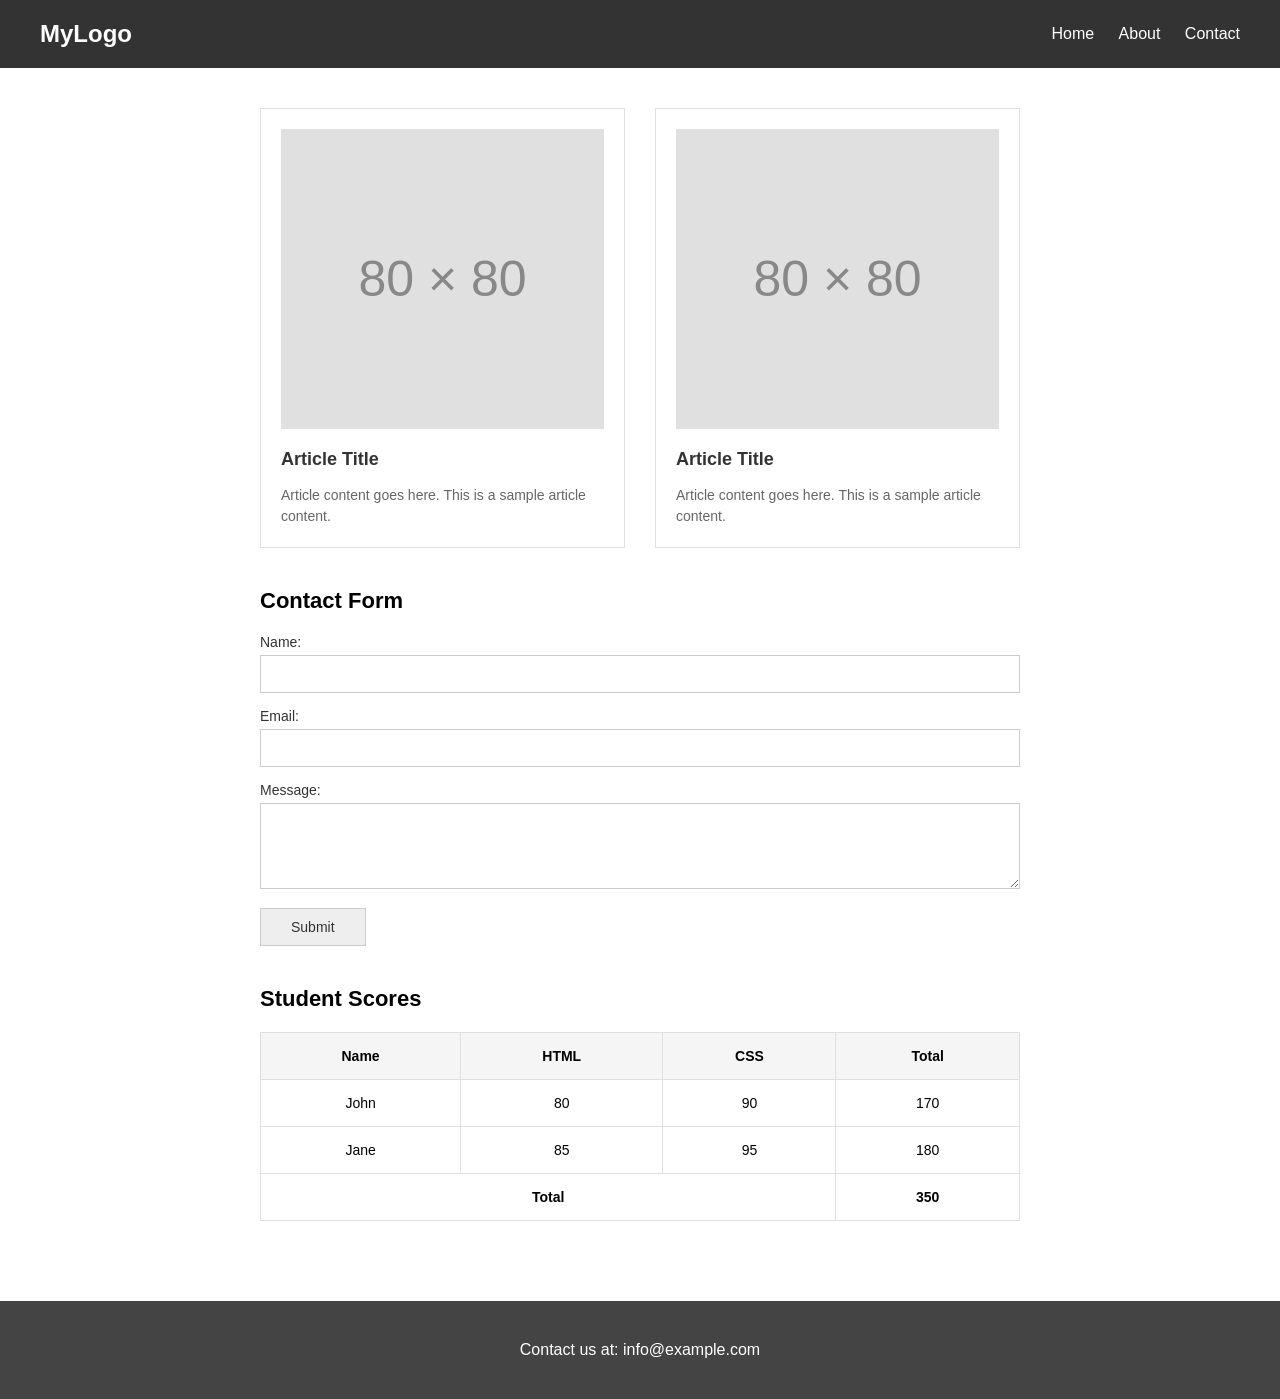
<file: index.html>
<!DOCTYPE html>
<html lang="es">
<head>
    <meta charset="UTF-8">
    <meta name="viewport" content="width=device-width, initial-scale=1.0">
    <title>Mockup</title>
    <link rel="stylesheet" href="mockup.css">
</head>
<body>
    <!-- Header -->
    <header class="header">
        <div class="logo">MyLogo</div>
        <nav class="nav">
            <a href="#">Home</a>
            <a href="#">About</a>
            <a href="#">Contact</a>
        </nav>
    </header>
    <!-- Main Content -->
    <main class="container">
        <!-- Articles Section -->
        <section class="articles">
            <article class="card">
                <div class="card-image">
                    <span>80 &times; 80</span>
                </div>
                <div class="card-content">
                    <h3>Article Title</h3>
                    <p>Article content goes here. This is a sample article content.</p>
                </div>
            </article>
            <article class="card">
                <div class="card-image">
                    <span>80 &times; 80</span>
                </div>
                <div class="card-content">
                    <h3>Article Title</h3>
                    <p>Article content goes here. This is a sample article content.</p>
                </div>
            </article>
        </section>
       
     <!-- Contact Section -->
        <section class="contact-section">
            <h2>Contact Form</h2>
            <form class="contact-form">
                <div class="form-group">
                    <label for="name">Name:</label>
                    <input type="text" id="name" name="name">
                </div>
                <div class="form-group">
                    <label for="email">Email:</label>
                    <input type="email" id="email" name="email">
                </div>
                <div class="form-group">
                    <label for="message">Message:</label>
                    <textarea id="message" name="message" rows="4"></textarea>
                </div>
                <button type="button" class="submit-btn" disabled>Submit</button>
            </form>
        </section>
        <!-- Scores Section -->
        <section class="scores-section">
            <h2>Student Scores</h2>
            <table class="scores-table">
                <thead>
                    <tr>
                        <th>Name</th>
                        <th>HTML</th>
                        <th>CSS</th>
                        <th>Total</th>
                    </tr>
                </thead>
                <tbody>
                    <tr>
                        <td>John</td>
                        <td>80</td>
                        <td>90</td>
                        <td>170</td>
                    </tr>
                    <tr>
                        <td>Jane</td>
                        <td>85</td>
                        <td>95</td>
                        <td>180</td>
                    </tr>
                </tbody>
                <tfoot>
                    <tr>
                        <td colspan="3" class="text-right"><strong>Total</strong></td>
                        <td><strong>350</strong></td>
                    </tr>
                </tfoot>
            </table>
        </section>
    </main>
    <!-- Footer -->
    <footer class="footer">
        <p>Contact us at: info@example.com</p>
    </footer>
</body>
</html>
</file>
<file: mockup.css>
/* Reset and Base Styles */
* {
    box-sizing: border-box;
    margin: 0;
    padding: 0;
}
body {
    font-family: Arial, sans-serif;
    color: #333;
    background-color: #fff;
    display: flex;
    flex-direction: column;
    min-height: 100vh;
}
/* Header */
.header {
    background-color: #333;
    color: #fff;
    display: flex;
    justify-content: space-between;
    align-items: center;
    padding: 20px 40px;
}
.header .logo {
    font-size: 24px;
    font-weight: bold;
}
.header .nav a {
    color: #fff;
    text-decoration: none;
    margin-left: 20px;
    font-size: 16px;
}
/* Container */
.container {
    max-width: 800px;
    margin: 40px auto;
    padding: 0 20px;
    flex: 1;
}
/* Articles Section */
.articles {
    display: flex;
    gap: 30px;
    margin-bottom: 40px;
}
.card {
    border: 1px solid #e0e0e0;
    width: 50%;
    display: flex;
    flex-direction: column;
}
.card-image {
    background-color: #e0e0e0;
    height: 300px;
    display: flex;
    justify-content: center;
    align-items: center;
    margin: 20px;
}
.card-image span {
    color: #888;
    font-size: 50px;
}
.card-content {
    padding: 0 20px 20px 20px;
}
.card-content h3 {
    font-size: 18px;
    margin-bottom: 15px;
    color: #333;
}
.card-content p {
    font-size: 14px;
    color: #666;
    line-height: 1.5;
}
/* Contact Form */
.contact-section {
    margin-bottom: 40px;
}
.contact-section h2 {
    font-size: 22px;
    margin-bottom: 20px;
    color: #000;
}
.contact-form {
    display: flex;
    flex-direction: column;
}
.form-group {
    margin-bottom: 15px;
}
.form-group label {
    display: block;
    margin-bottom: 5px;
    font-size: 14px;
    color: #333;
}
.form-group input,
.form-group textarea {
    width: 100%;
    padding: 10px;
    border: 1px solid #ccc;
    font-size: 14px;
    font-family: Arial, sans-serif;
    outline: none;
}
.submit-btn {
    padding: 10px 30px;
    background-color: #eee;
    border: 1px solid #ccc;
    font-size: 14px;
    align-self: flex-start;
    color: #333;
}
/* Student Scores */
.scores-section {
    margin-bottom: 40px;
}
.scores-section h2 {
    font-size: 22px;
    margin-bottom: 20px;
    color: #000;
}
.scores-table {
    width: 100%;
    border-collapse: collapse;
}
.scores-table th,
.scores-table td {
    border: 1px solid #e0e0e0;
    padding: 15px;
    text-align: center;
    font-size: 14px;
}
.scores-table th {
    background-color: #f5f5f5;
    font-weight: bold;
    color: #000;
}
.scores-table td {
    color: #000;
}
.text-right {
    text-align: center;
    /* In the image, 'Total' seems centered across its 3 columns, but typically we align text-right. Let's stick to center as per image. */
}
/* Footer */
.footer {
    background-color: #444;
    color: #fff;
    text-align: center;
    padding: 40px 20px;
    margin-top: auto;
}
</file>
